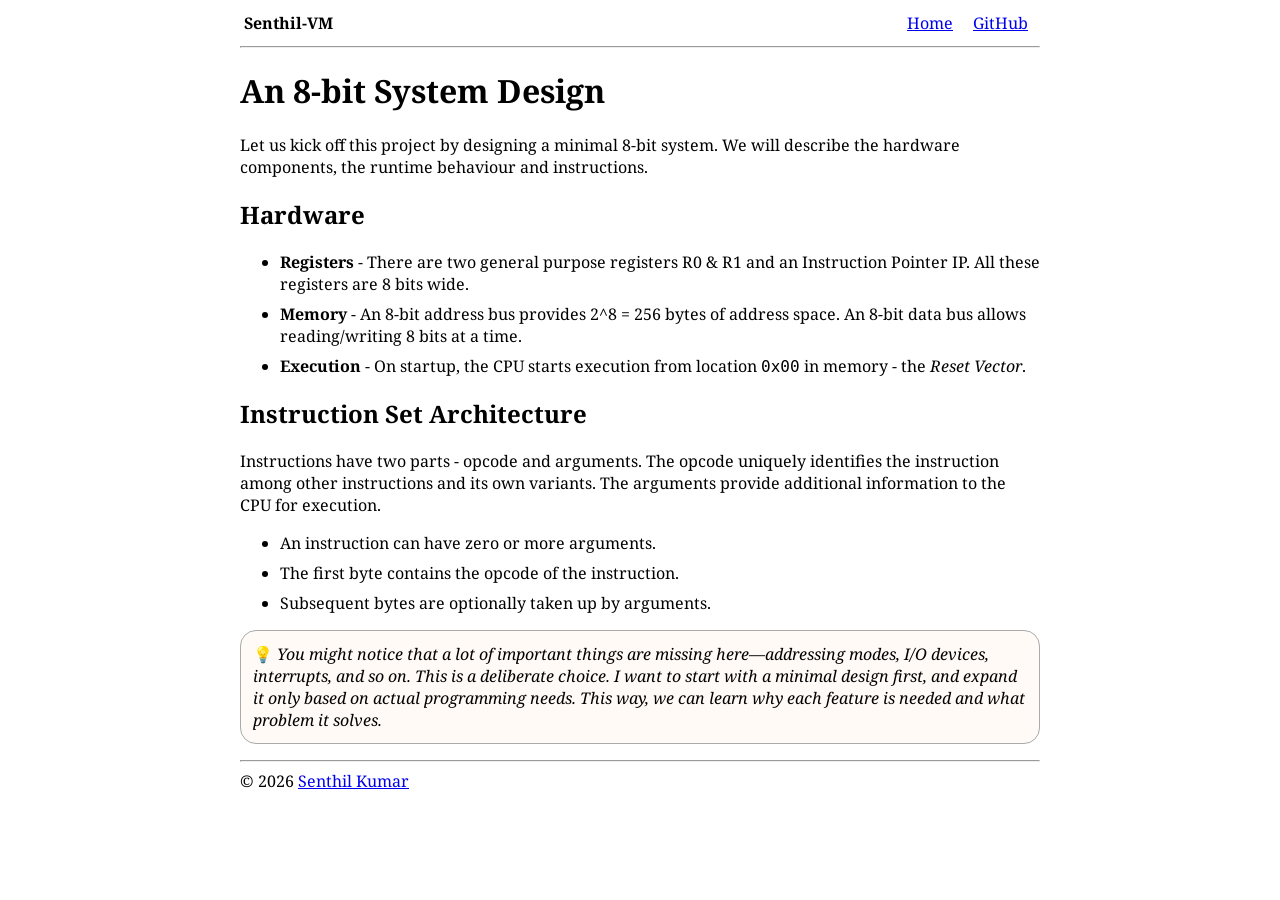
<file: docs/001-8bit-system-design.html>
﻿<!DOCTYPE html>
<html lang="en">

<head>
	<meta name="viewport" content="width=device-width, initial-scale=1.0">
	<meta charset="utf-8">
	<title>Senthil-VM</title>
	<link rel="stylesheet" href="style.css"></link>
</head>

<body>
	<header>
		<strong>Senthil-VM</strong>
		<nav>
			<a href="index.html">Home</a>
			<a href="source.html">GitHub</a>
		</nav>
	</header>

	<hr>

	<main>
		<h1>An 8-bit System Design</h1>
		<p>
			Let us kick off this project by designing a minimal 8-bit system. We will describe
			the hardware components, the runtime behaviour and instructions.
		</p>
		<h2>Hardware</h2>
		<ul>
			<li>
				<strong>Registers</strong> - There are two general purpose registers R0 &amp; R1
				and an Instruction Pointer IP. All these registers are 8 bits wide.
			</li>
			<li>
				<strong>Memory</strong> - An 8-bit address bus provides 2^8 = 256 bytes of address space.
				An 8-bit data bus allows reading/writing 8 bits at a time.
			</li>
			<li>
				<strong>Execution</strong> - On startup, the CPU starts execution from location 
				<code>0x00</code> in memory - the <em>Reset Vector</em>.
			</li>
		</ul>
		<h2>Instruction Set Architecture</h2>
		<p>
			Instructions have two parts - opcode and arguments. The opcode uniquely identifies the
			instruction among other instructions and its own variants. The arguments provide additional
			information to the CPU for execution.
		</p>
		<ul>
			<li>An instruction can have zero or more arguments.</li>
			<li>The first byte contains the opcode of the instruction.</li>
			<li>Subsequent bytes are optionally taken up by arguments.</li>
		</ul>

		<p class="note"><em>
			You might notice that a lot of important things are missing here—addressing modes,
			I/O devices, interrupts, and so on. This is a deliberate choice. I want to start with a 
			minimal design first, and expand it only based on actual programming needs. This way, 
			we can learn why each feature is needed and what problem it solves.</em>
		</p>
	</main>

	<hr>

	<footer>
		© 2026 <a href="https://github.com/senthilvsh">Senthil Kumar</a>
	</footer>
</body>

</html>
</file>
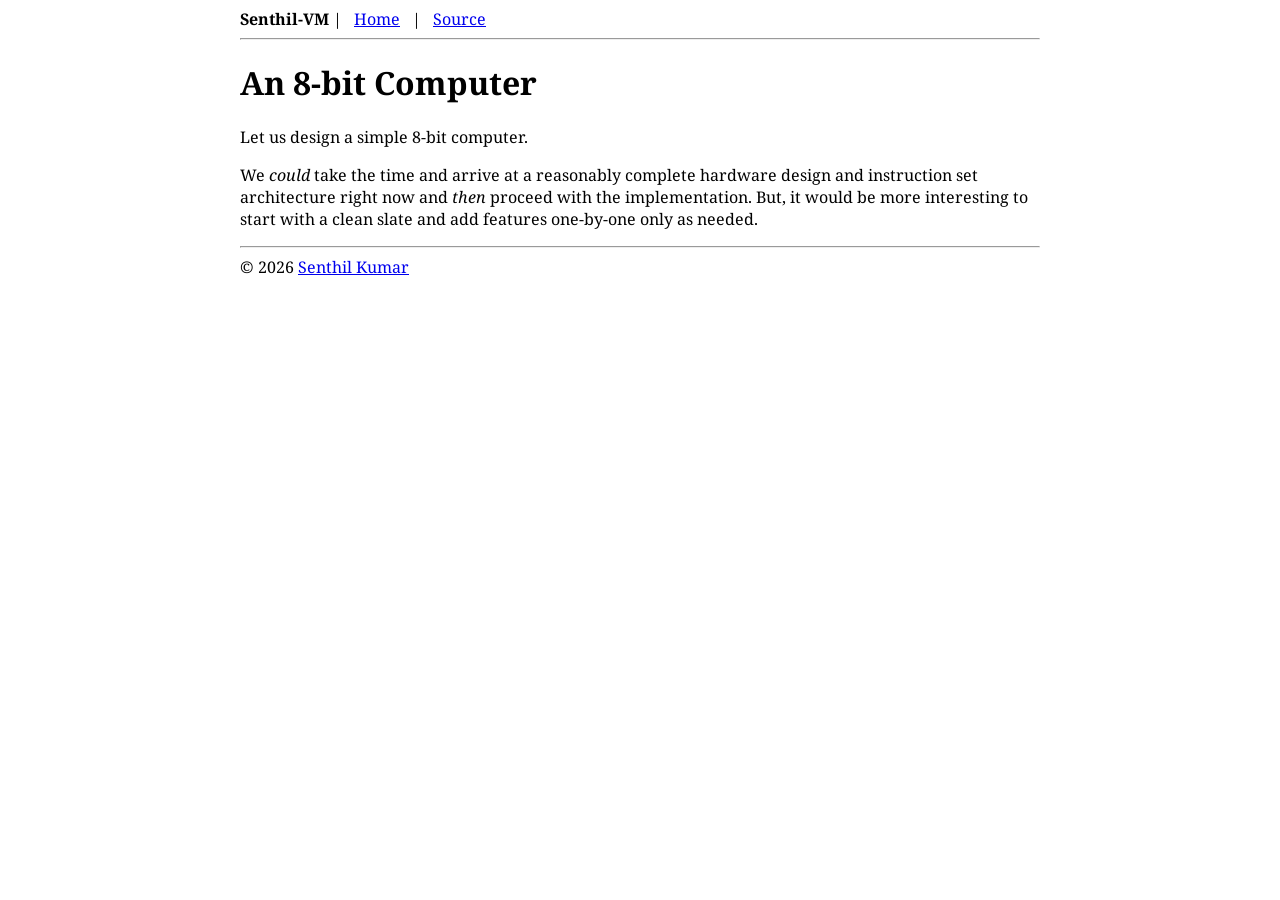
<file: docs/002-8bit-computer.html>
﻿<!DOCTYPE html>
<html lang="en">

<head>
	<meta name="viewport" content="width=device-width, initial-scale=1.0">
	<meta charset="utf-8">
	<title>Senthil-VM</title>
	<link rel="stylesheet" href="style.css"></link>
</head>

<body>
	<nav>
		<strong>Senthil-VM</strong> |
		<a href="index.html">Home</a> |
		<a href="source.html">Source</a>
	</nav>

	<hr>

	<main>
		<h1>An 8-bit Computer</h1>
		<p>
			Let us design a simple 8-bit computer.
		</p>
		<p>
			We <em>could</em> take the time and arrive at a reasonably complete hardware design and 
			instruction set architecture right now and <em>then</em> proceed with the implementation.
			But, it would be more interesting to start with a clean slate and add features one-by-one
			only as needed.
		</p>
	</main>

	<hr>

	<footer>
		© 2026 <a href="https://github.com/senthilvsh">Senthil Kumar</a>
	</footer>
</body>

</html>
</file>
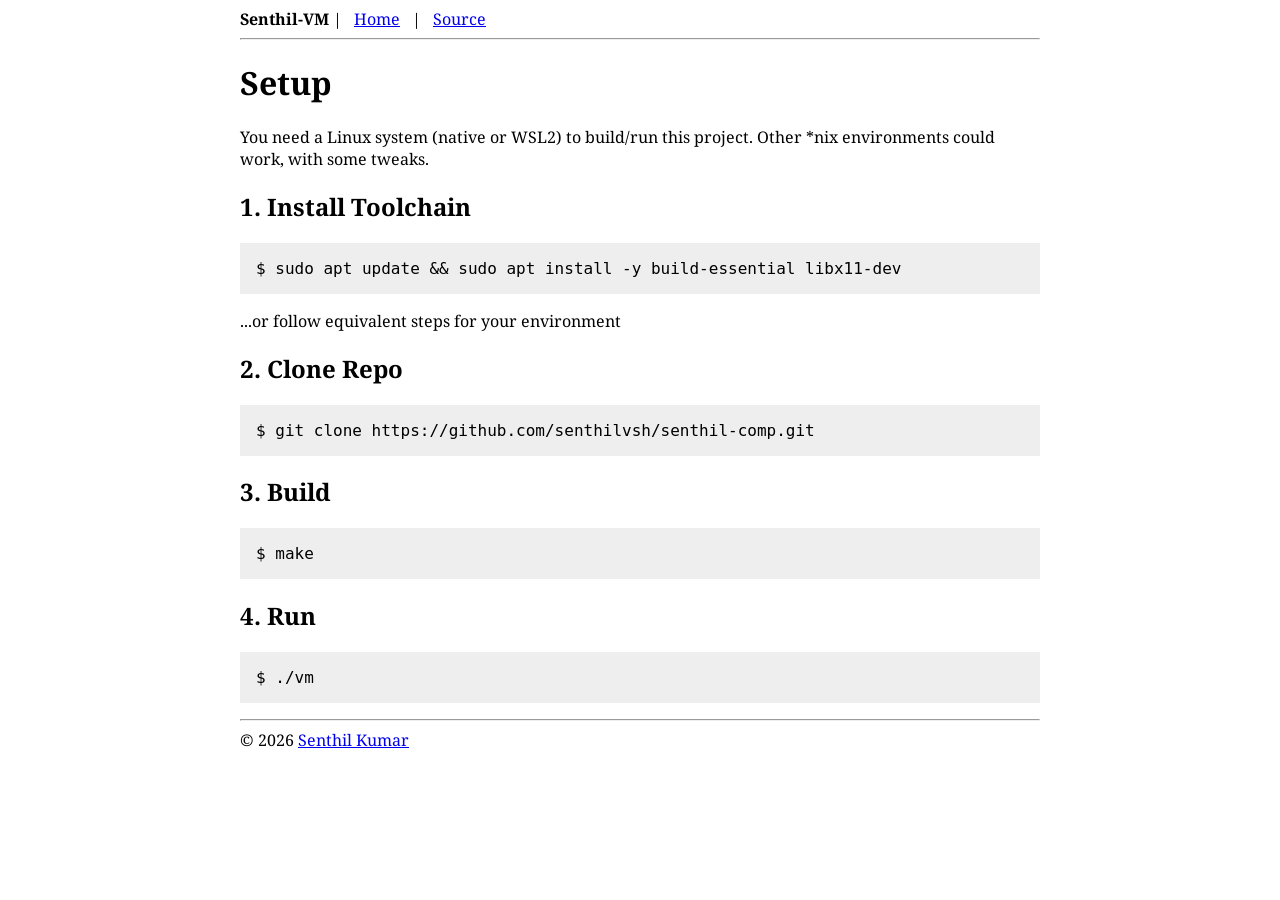
<file: docs/source.html>
<!DOCTYPE html>
<html lang="en">

<head>
	<meta name="viewport" content="width=device-width, initial-scale=1.0">
	<meta charset="utf-8">
	<title>Developer Setup | Senthil-VM</title>
	<link rel="stylesheet" href="style.css"></link>
</head>

<body>
	<nav>
		<strong>Senthil-VM</strong> |
		<a href="index.html">Home</a> |
		<a href="source.html">Source</a>
	</nav>

	<hr>

	<main>
		<h1>Setup</h1>
		
		<p>You need a Linux system (native or WSL2) to build/run this project. Other *nix environments could work, with some tweaks.</p>

		<h2>1. Install Toolchain</h2>
		<pre><code>$ sudo apt update &amp;&amp; sudo apt install -y build-essential libx11-dev</code></pre>
		<p>...or follow equivalent steps for your environment</p>
		
		<h2>2. Clone Repo</h2>
		<pre><code>$ git clone https://github.com/senthilvsh/senthil-comp.git</code></pre>

		<h2>3. Build</h2>
		<pre><code>$ make</code></pre>
		
		<h2>4. Run</h2>
		<pre><code>$ ./vm</code></pre>
	</main>

	<hr>

	<footer>
		© 2026 <a href="https://github.com/senthilvsh">Senthil Kumar</a>
	</footer>
</body>

</html>
</file>
<file: docs/style.css>
@import url('https://fonts.googleapis.com/css2?family=Noto+Serif&display=swap');

body {
	max-width: 800px;
	margin-inline: auto;
	padding: 0 1em;
	font-size: 12pt;
	font-family: 'Noto Serif';
}

pre {
	overflow-x: auto;
	background-color: #eee;
	padding: 1em;
}

table {
	border-collapse: collapse;
}

td {
	padding: 0.25em;
}

li {
	margin-bottom: 0.5em;
}

header {
	padding: 0.25em;
	display: flex;
	justify-content: space-between;
	align-items: center; /* Keeps them vertically centered with each other */
}

nav a {
	padding: 0.5em;
}

.note::before {
	content: '💡';
}
.note {
	padding: 0.75em;
	border: solid 1px #aaa;
	border-radius: 1em;
	background-color: #fffaf5;
}
</file>
